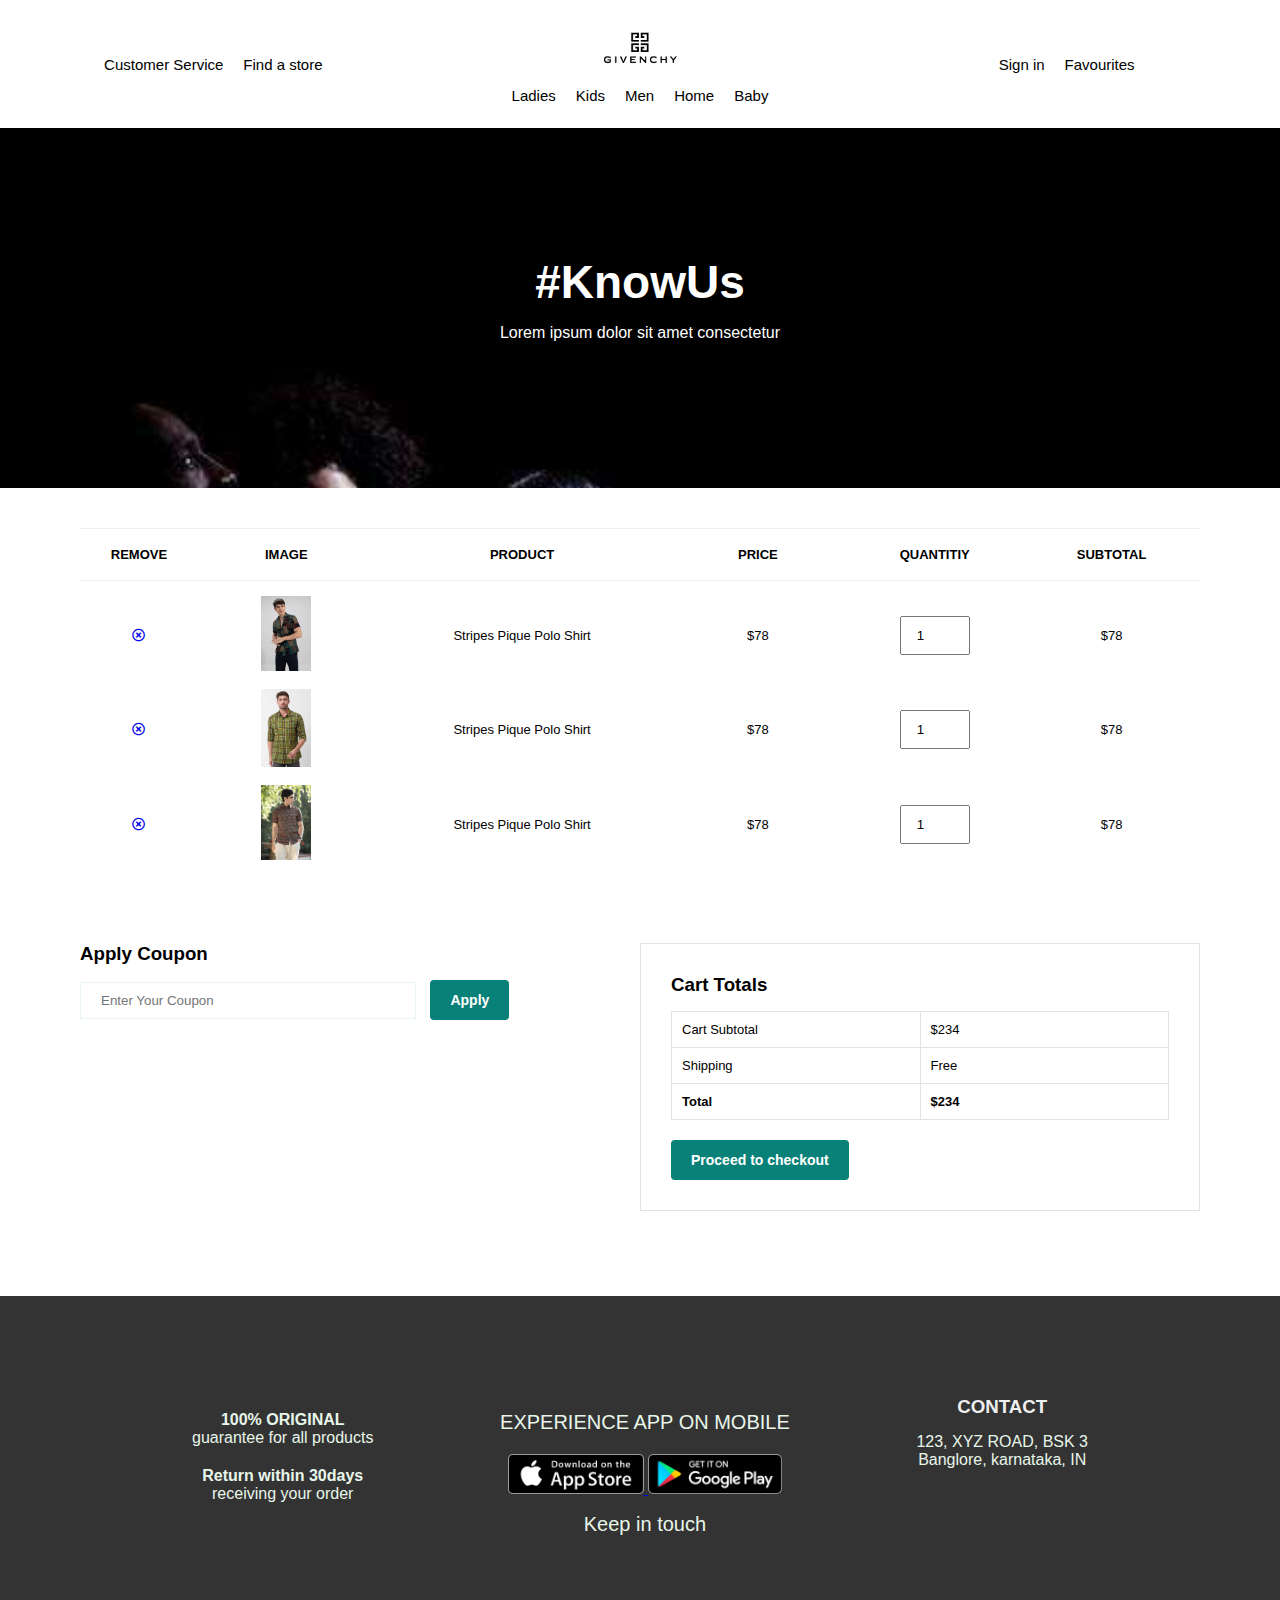
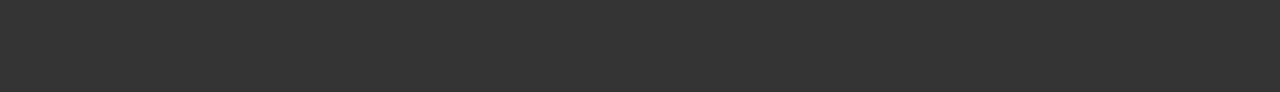
<file: Favourites.html>
<!DOCTYPE html>
<html lang="en">
<head>
    <meta charset="UTF-8">
    <meta http-equiv="X-UA-Compatible" content="IE=edge">
    <meta name="viewport" content="width=device-width, initial-scale=1.0">
    <title>Ecommerce</title>
    <link rel="stylesheet" href="https://use.fontawesome.com/releases/v5.15.4/css/all.css"/>
   <link rel="stylesheet" href="style.css">
</head>
<body>
    <section id="header">
        
        <div class="nav-left">
        
       <a  href="service.html">Customer Service</a>
        <a  href="Store.html">Find a store</a></li>
       
    
     </div>
    
   <div class="nav-center">
    <img src="image/givenchy.jpg" alt="">
    <div class="nav-links">
    <a class="nav"  href="ladies.html">Ladies</a>
    <a class="nav"  href="kids.html">Kids</a>
    <a class="nav"  href="Men.html">Men</a>
    <a class="nav" href="index.html">Home</a>
    <a class="nav"  href="Baby.html">Baby</a>
</div>
    </div>
    <div class="nav-right">
       
       <a href="signup.html">Sign in</a>
       <a href="Favourites.html">Favourites</a>
    
    </div>

</section>
<section id="page-header" class="blog-header">
    <h2>#KnowUs</h2>
    <p>Lorem ipsum dolor sit amet consectetur</p>
</section>
<section id="cart" class="section-p1">
    <table width="100%">
        <thead>
            <tr>
                <td>Remove</td>
                <td>Image</td>
                <td>Product</td>
                <td>Price</td>
                <td>Quantitiy</td>
                <td>Subtotal</td>
            </tr>
        </thead>
        <tbody>
            <tr>
            <td><a href="#"><i class="far fa-times-circle"></i></a></td>
            <td><img src="image/m1.webp" alt=""></td>
            <td>Stripes Pique Polo Shirt</td>
            <td>$78</td>
            <td><input type="numeber" value="1"></td>
            <td>$78</td>
        </tr>
        <tr>
            <td><a href="#"><i class="far fa-times-circle"></i></a></td>
            <td><img src="image/m2.webp" alt=""></td>
            <td>Stripes Pique Polo Shirt</td>
            <td>$78</td>
            <td><input type="numeber" value="1"></td>
            <td>$78</td>
        </tr>
        <tr>
            <td><a href="#"><i class="far fa-times-circle"></i></a></td>
            <td><img src="image/m6.jpg_230Wx334H" alt=""></td>
            <td>Stripes Pique Polo Shirt</td>
            <td>$78</td>
            <td><input type="numeber" value="1"></td>
            <td>$78</td>
        </tr>
        </tbody>
    </table>

</section>
<section id="cart-add" class="section-p1">
    <div id="coupon">
        <h3>Apply Coupon</h3>
    <div>
    <input type="text" placeholder="Enter Your Coupon">
    <button class="normal">Apply</button>
</div>
</div>

<div id="subtotal">
    <h3>Cart Totals</h3>
    <table>
        <tr>
            <td>Cart Subtotal</td>
            <td>$234</td>
        </tr>
        <tr>
            <td>Shipping</td>
            <td>Free</td>
        </tr>
           <tr>
            <td><strong>Total</strong></td>
            <td><strong>$234</strong></td>
           </tr>
    </table>
    <button class="normal">Proceed to checkout</button>
</div>
</section>
<div class="footer">
    <div class="col-1">
    <p> <b>100% ORIGINAL</b> <br>
  guarantee for all products </p>
    <p><b>Return within 30days</b> <br> receiving your order</p>
    </div>
    <div class="col-2">
        <p>EXPERIENCE APP ON MOBILE</p>
        <div class="store-link">
            <a href="#">
                <img src="image/appstore.png" alt="">
            </a>
            <a href="#">
                <img src="image/google-play.png" alt="">
            </a>
            <p>Keep in touch</p>
            </div>
        <div class="link">
        <a href="#"><ion-icon name="logo-facebook"></ion-icon></a>
        <a href="#"><ion-icon name="logo-instagram"></ion-icon></a>
        <a href="#"><ion-icon name="logo-twitter"></ion-icon></a>
        <a href="#"><ion-icon name="logo-linkedin"></ion-icon></a>
    </div>
    </div>
    <div class="col-3">
        <h3>CONTACT</h3>
        <p>123, XYZ ROAD, BSK 3 <br>Banglore, karnataka, IN</p>
    </div>
</div>
</file>
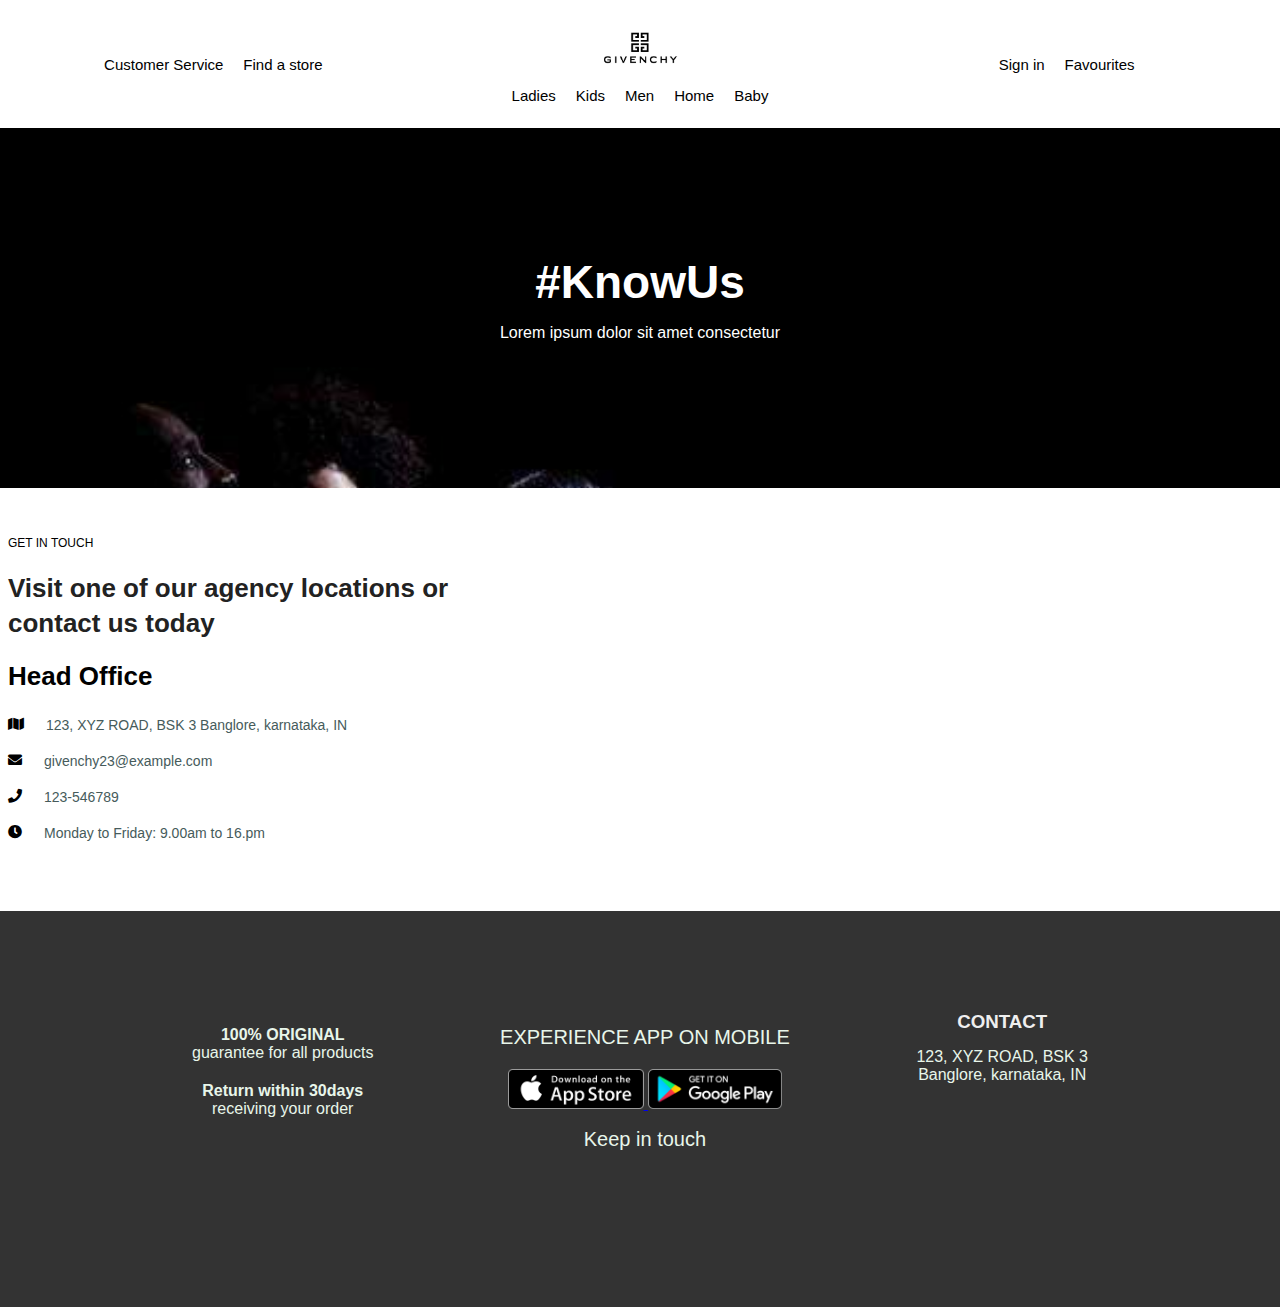
<file: store.html>
<!DOCTYPE html>
<html lang="en">
<head>
    <meta charset="UTF-8">
    <meta http-equiv="X-UA-Compatible" content="IE=edge">
    <meta name="viewport" content="width=device-width, initial-scale=1.0">
    <title>Ecommerce</title>
    <link rel="stylesheet" href="https://use.fontawesome.com/releases/v5.15.4/css/all.css"/>
   <link rel="stylesheet" href="style.css">
</head>
<body>
    <section id="header">
        
        <div class="nav-left">
        
       <a  href="service.html">Customer Service</a>
        <a  href="Store.html">Find a store</a></li>
       
    
     </div>
    
   <div class="nav-center">
    <img src="image/givenchy.jpg" alt="">
    <div class="nav-links">
    <a class="nav"  href="ladies.html">Ladies</a>
    <a class="nav"  href="kids.html">Kids</a>
    <a class="nav"  href="Men.html">Men</a>
    <a class="nav" href="index.html">Home</a>
    <a class="nav"  href="Baby.html">Baby</a>
</div>
    </div>
    <div class="nav-right">
       
       <a href="signup.html">Sign in</a>
       <a href="Favourites.html">Favourites</a>
    
    </div>

</section>
<section id="page-header" class="blog-header">
    <h2>#KnowUs</h2>
    <p>Lorem ipsum dolor sit amet consectetur</p>
</section>
<section id="contact-details" class="section-c1">
    <div class="details">
        <span>GET IN TOUCH</span>
        <h2>Visit one of our agency locations or contact us today</h2>
        <h3>Head Office</h3>
        <div>
            <li>
                <i class="fas fa-map"></i>
                <p>123, XYZ ROAD, BSK 3 Banglore, karnataka, IN</p>
            </li>
            <li>
                <i class="fas fa-envelope"></i>
                <p>givenchy23@example.com</p>
            </li>
            <li>
                <i class="fas fa-phone"></i>
                <p>123-546789</p>
            </li>
            <li>
                <i class="fas fa-clock"></i>
                <p>Monday to Friday: 9.00am to 16.pm</p>
            </li>

        </div>
    </div>
  <div class="map">
    <iframe src="https://www.google.com/maps/embed?
    pb=!1m18!1m12!1m3!1d497700.11235665524!2d77.30125581916498!3d12.953790185269467!
    2m3!1f0!2f0!3f0!3m2!1i1024!2i768!4f13.1!3m3!1m2!1s0x3bae1670c9b44e6d%3A0xf8dfc3e8517e4fe0!
    2sBengaluru%2C%20Karnataka!5e0!3m2!1sen!2sin!4v1683389300863!5m2!1sen!2sin"
     width="600" height="450" style="border:0;" allowfullscreen="" loading="lazy" referrerpolicy="no-referrer-when-downgrade"></iframe>
  </div>
</section>
<div class="footer">
    <div class="col-1">
    <p> <b>100% ORIGINAL</b> <br>
  guarantee for all products </p>
    <p><b>Return within 30days</b> <br> receiving your order</p>
    </div>
    <div class="col-2">
        <p>EXPERIENCE APP ON MOBILE</p>
        <div class="store-link">
            <a href="#">
                <img src="image/appstore.png" alt="">
            </a>
            <a href="#">
                <img src="image/google-play.png" alt="">
            </a>
            <p>Keep in touch</p>
            </div>
        <div class="link">
        <a href="#"><ion-icon name="logo-facebook"></ion-icon></a>
        <a href="#"><ion-icon name="logo-instagram"></ion-icon></a>
        <a href="#"><ion-icon name="logo-twitter"></ion-icon></a>
        <a href="#"><ion-icon name="logo-linkedin"></ion-icon></a>
    </div>
    </div>
    <div class="col-3">
        <h3>CONTACT</h3>
        <p>123, XYZ ROAD, BSK 3 <br>Banglore, karnataka, IN</p>
    </div>
</div>
</file>
<file: style.css>
@import url("https://fonts.googleapis.com/css2?family=League+Spartan:wght@100;400&family=Roboto:wght@300&display=swap");

* {
  margin: 0;
  padding: 0;
  box-sizing: border-box;
  font-family: "league+spartan", sans-serif;
}
h1 {
  font-size: 50px;
  line-height: 64px;
  color: #222;
}
h2 {
  font-size: 46px;
  line-height: 54px;
  color: #222;
}
h4 {
  font-size: 20px;
  color: #222;
}
p {
  font-size: 16px;
  color: #465b5b;
  margin: 15px 0 20px 0;
}
.section-p1 {
  padding: 40px 80px;
}
.section-m1 {
  margin: 40px 0;
}
button.normal {
  font-size: 14px;
  font-weight: 600;
  padding: 15px 30px;
  color: #000;
  background-color: #fff;
  border-radius: 4px;
  cursor: pointer;
  border: none;
  outline: none;
  transition: 0.2s;
}
button.white {
  font-size: 14px;
  font-weight: 600;
  padding: 15px 30px;
  color: #000;
  background-color: #fff;
  border: 1px solid #fff;
  border-radius: 4px;
  cursor: pointer;
  border: none;
  outline: none;
  transition: 0.2s;
}
button.grey {
  font-size: 14px;
  font-weight: 600;
  padding: 15px 30px;
  color: #000;
  background-color: #fff;
  border: 1px solid #fff;
  border-radius: 4px;
  cursor: pointer;
  border: none;
  outline: none;
  transition: 0.2s;
}

body {
  width: 100%;
}

#header {
  display: grid;
  grid-template-columns: repeat(3, 1fr);
  align-items: center;
  box-shadow: 0px 8px 16px rgba(0, 0, 0, 0.3);
  height: 8rem;
}

.nav-left,
.nav-center,
.nav-right {
  display: flex;
  justify-content: center;
}

.nav-center a,
.nav-left a,
.nav-right a {
  margin: 0 10px;
  text-decoration: none;
  color: #000;
  font-weight: 200;
  font-size: 15px;
}
.nav-center {
  grid-column: 2 / 3;
  display: flex;
  flex-direction: column;
  justify-content: center;
  align-items: center;
}
.nav-links {
  display: flex;
  flex-wrap: wrap;
  justify-content: center;
}
.nav-center img {
  width: 100%;
  max-width: 300px;
  margin: 0 auto;
  margin-top: 4px;
  margin-bottom: 15px;
}

.nav {
  margin: 0 10px;
}
#header img {
  width: 80px;
  height: 40%;
}
.image-wrapper {
   position: relative; 
  
  padding-top: 1px;
  width: 100%;
  overflow: hidden;
  
}


.front img{
  background-size:cover;
  height: 530px;
  width: 100%;

}
.text{
  position: absolute;
  top: 40%;
  left: 7%;
}
.text h1{
  font-size: 50px;
  font-family: barlow condensed, sans-serif;
  text-transform: capitalize;
  width: 460px;
  margin-bottom:30px;
  margin-top: 20px;
  word-spacing: 0;
  font-weight: normal;
  line-height: 72px;
}
.text h4{
  position: absolute;
  top: -4%;
  
  font-family: barlow condensed, sans-serif;
  font-weight: normal;
  text-transform: uppercase;
}
form input[type="submit"]{
  position: absolute;
  top: 86%;
  padding: 10px;
  background-color: crimson;
  border: none;
  color: white;
  font-family: barlow condensed, sans-serif;
  letter-spacing: 1px;
  width: 30%;
}
form input[type="submit"]:hover{
  background-color: red;

}
/* gallery */
.gallery{
  padding: 2rem 7%;
}
.gallery h1{
  font-size: 60px;
  text-align: center;
  padding: 1rem 0;
}
.main-gallery{
  display: flex;
   flex-wrap: wrap; 
   justify-content: center; 
   align-items: center; 
  
}
.inner-gallery{
  flex: 1 1 300px;
}
.inner-gallery img{
  width: 350px;
  cursor: pointer;
}
.active1,
.active2,
.active3 {
  display: block;
  margin-left: auto;
  margin-right: auto;
  width: 50%;
}
#product1 {
  text-align: center;
}
.des span {
  color: rgba(128, 128, 128, 0.877);
}
#product1 .pro-container {
  display: flex;
  justify-content: space-between;
  padding-top: 20px;
  flex-wrap: wrap;
}
#product1 .pro {
  width: 23%;
  min-width: 250px;
  padding: 10px 12px;
  border: 1px solid #cce7d0;
  border-radius: 20px;
  cursor: pointer;
  box-shadow: 20px 20px 30px rgba(0, 0, 0, 0.02);
  margin: 15px 0;
  transition: 0.2s ease;
  position: relative;
}
#product1 .pro:hover {
  box-shadow: 20px 20px 30px rgba(0, 0, 0, 0.06);
}
#product1 .pro img {
  width: 100%;
  border-radius: 20px;
}
#product1 .pro .des {
  text-align: start;
  padding: 10px 0;
}
#product1 .pro .des span {
  color: #606063;
  font-size: 12px 0;
}
#product1 .pro .des h5 {
  padding-top: 7px;
  color: #1a1a1a;
  font-size: 14px;
}
#product1 .pro .des i {
  font-size: 12px;
  color: rgb(243, 181, 25);
}
#product1 .pro .des h4 {
  padding-top: 7px;
  font-size: 15px;
  font-weight: 700;
  color: #088178;
}
#product1 .pro .cart {
  width: 40px;
  height: 40px;
  line-height: 40px;
  border-radius: 50px;
  background-color: #e8f6ea;
  font-weight: 500;
  color: #088178;
  border: 1px solid #cce7d0;
  position: absolute;
  bottom: 20px;
  right: 10px;
}

#banner {
  display: flex;
  flex-direction: column;
  justify-content: center;
  align-items: center;
  text-align: center;
  background-color: rgba(128, 128, 128, 0.973);
  width: 100%;
  height: 40vh;
  background-size: cover;
  background-position: center;
}
#banner h4 {
  color: #fff;
  font-size: 16px;
}
#banner h2 span {
  color: #ef3636;
}
#banner button:hover {
  background: #088178;
  color: #fff;
}

#sm-banner {
  display: flex;
  justify-content: space-between;
  flex-wrap: wrap;
}
#sm-banner .banner-box {
  display: flex;
  flex-direction: column;
  justify-content: center;
  align-items: flex-start;
  text-align: center;
  background-image: url("image/b17.jpg");
  min-width: 580px;
  height: 50vh;

  background-size: cover;
  background-position: center;
  padding: 30px;
}
#sm-banner .banner-box2 {
  display: flex;
  flex-direction: column;
  justify-content: center;
  align-items: flex-start;
  text-align: center;
  background-image: url("image/b12.jpg");
  min-width: 580px;
  height: 50vh;
  background-size: cover;
  background-position: center;
  padding: 30px;
}
#sm-banner h4 {
  color: #000;
  font-size: 20px;
  font-weight: 300;
  margin-top: 4px;
}
#sm-banner h2 {
  color: #000;
  font-size: 28px;
  font-weight: 800;
}
#sm-banner span {
  color: #000;
  font-size: 20px;
  font-weight: 300;
  padding-bottom: 15px;
}

#banner2 {
  background-color: #606063;
}
#banner2 .banner-box3 {
  display: flex;
  flex-direction: column;
  justify-content: center;
  align-items: center;
  text-align: center;

  min-width: 580px;
  height: 50vh;
  background-size: cover;
  background-position: center;
  padding: 30px;
}
#banner2 h2 {
  color: #000;
  align-items: center;
  font-size: 40px;
  font-weight: 500;
  line-height: 1.4;
}
#banner2 h4 {
  color: #000;
  align-items: center;
  font-size: 60px;
  font-weight: 500;
}
#banner2 img {
  margin-top: 40px;
  margin-left: 50px;
  padding: 10px 12px;
  float: left;
  border-radius: 4px;
  border: 1px solid #e8f6ea;
  height: 250px;
  min-width: 200px;
  height: 40vh;
}

#sm-banner .banner-box:hover button,
#sm-banner .banner-box2:hover button,
#banner2 .banner-box3:hover button,
#kid-banner .kid:hover {
  background: #088178;
  border: 1px solid #088178;
}
#kid-banner {
  background-color: #cce7d0;
  width: 70%;
  display: block;
  margin-left: auto;
  margin-right: auto;
  text-align: center;
  height: 70vh;
}
#kid-banner h2 {
  margin-top: 8px;
  font-size: 20px;
}
.heading1 {
  color: rgb(255, 0, 0);
  font-size: 60px;
}
#kid-banner h3 {
  margin-top: 20px;
  font-size: 40px;
  font-weight: 100;
}
#kid-banner h5 {
  margin-top: 10px;
  font-size: 20px;
  font-weight: 100;
}
.heading {
  color: rgb(255, 0, 0);
  font-size: 80px;
  margin-top: 10px;
}
/*collage*/
#wrapper {
  background-color: #085181;
  max-width: 100%;
  height: 200vh;
}
#wrapper .men h2 {
  margin-left: 15px;
  margin-top: 10px;
  color: #efefef;
}
.img1 {
  height: 80vh;
  width: 60vh;
  margin-left: 10rem;
  margin-top: 2rem;
  transition: transform 0.2s ease-in-out;
}
.img2 {
  height: 70vh;
  width: 80vh;
  margin-left: 10rem;
  transition: transform 0.2s ease-in-out;
}
.img3 {
  height: 70vh;
  width: 60vh;
  margin-left: 10rem;
  margin-top: 4rem;
  transition: transform 0.2s ease-in-out;
}
.img4 {
  height: 70vh;
  width: 60vh;
  margin-left: 10rem;
  margin-top: 4rem;
  transition: transform 0.2s ease-in-out;
}
.img1:hover,
.img2:hover,
.img3:hover,
.img4:hover {
  transform: scale(1.2);
}
button.kid {
  font-size: 14px;
  font-weight: 600;
  padding: 15px 30px;
  color: #000;
  background-color: #fff;
  border: 1px solid #fff;
  border-radius: 4px;
  cursor: pointer;
  border: none;
  outline: none;
  transition: 0.2s;
  margin-top: 20px;
}

.footer {
  margin-top: 15px;
  width: 100%;
  padding: 100px 15%;
  background: #333;
  color: #efefef;
  display: flex;
}
.footer div {
  text-align: center;
}
.col-2 {
  flex-grow: 2;
}
.footer div p {
  color: #e8f6ea;
}
.col-2 p {
  font-size: 20px;
}
.col-2 .store-link p {
  font-size: 20px;
}
.link {
  margin-top: 30px;
}
.link a {
  font-size: 22px;
  margin: 10px;
  cursor: pointer;
  color: #efefef;
  transition: 0.5s;
}
.store-link a img {
  height: 40px;
}
.footer .col-2 .link ion-icon:hover {
  transform: translateY(-10px);
}
.view {
  display: flex;
  justify-content: center;
  align-items: center;

}
.view button{
    color: #707070;
    background-color: #fff;
    width: auto;
    padding: 14px 26px;
    font-size: 14px;
    font-weight: 600;
  
    cursor: pointer;
}
.view:hover button{
  color: rgba(255, 192, 227, 0.753);
}
/* cart */
#cart{
  overflow-x: auto;
}
#cart table{
  width: 100%;
  border-collapse: collapse;
  table-layout: fixed;
  white-space: nowrap;
}
#cart table img{
  width: 50px;
}
#cart table td:nth-child(1){
  width: 100px;
  text-align: center;
}
#cart table td:nth-child(2){
  width: 150px;
  text-align: center;
}
#cart table td:nth-child(3){
  width: 250px;
  text-align: center;
}
#cart table td:nth-child(4),
#cart table td:nth-child(5),
#cart table td:nth-child(6)
{
  width: 150px;
  text-align: center;
}
#cart table td:nth-child(5) input{
  width: 70px;
  padding: 10px 5px 10px 15px;
}
#cart table thead{
  border: 1px solid #efefef;
  border-left:none ;
  border-right: none;
}
#cart table thead td{
  font-weight: 700;
  text-transform: uppercase;
  font-size: 13px;
  padding: 18px 0;
}
#cart table tbody tr td{
  padding-top: 15px;
}
#cart table tbody td{
  font-size: 13px;
}
#cart-add{
  display: flex;
  flex-wrap: wrap;
  justify-content: space-between;
}
#coupon{
   width: 50%;
   margin-bottom: 30px;
}
#coupon h3,
#subtotal h3{
  padding-bottom: 15px;
}
#coupon input{
  padding: 10px 20px;
  outline: none;
  width: 60%;
  margin-right: 10px;
  border: 1px solid #e8f6ea;
}
#coupon button,
#subtotal button{
  background-color: #088178;
  color: #fff;
  padding: 12px 20px;
}
#subtotal{
  width: 50%;
  margin-bottom: 30px;
  border: 1px solid #e2e2e2;
  padding: 30px;
}
#subtotal table{
  border-collapse: collapse;
  width: 100%;
  margin-bottom: 20px;
}
#subtotal table td{
  width: 50%;
  border: 1px solid #e2e2e2;
  padding: 10px;
  font-size: 13px;
}
/* signup */
.account-page{
  padding: 50px 0;
  background: radial-gradient(#ffffff,#efffd6);
  height: 100vh;
}
.form-container{
  background: #fff;
  width: 300px;
  height: 400px;
  position: relative;
  text-align: center;
  padding: 20px 0;
  margin: auto;
  box-shadow: 0 0 20px 0px rgba(0,0,0,0.1);
  overflow: hidden;
}
.btn {
  background-color:  #ff523b;
  border: none;
  /* border-radius: 40%; */
  padding: 10px 20px;
  margin-top: 10px;
  font-size: 14px;
  font-weight: 600;
}
 .form-container span{
  font-weight: bold;
  padding: 0 10px;
  color: #555;
  cursor: pointer;
  width: 100px;
  display: inline-block;
}
.form-btn{
  display: inline-block;

}
.form-container form{
  max-width: 300px;
  padding: 0 20px;
  position: absolute;
  top: 130px;
  transition: transform 1s;
}
form input{
  width: 100%;
  height: 30px;
  margin: 10px 0;
  padding: 0 10px;
  border: 1px solid #ccc;
}
form .btn{
  width: 100%;
  border: none;
  cursor: pointer;
  margin: 10px 0;
}
form .tn:focus{
  outline: none;
}
#login{
  left: -300px;
}
#register{
  left: 0;
}
form a{
  font-size: 12px;
  text-decoration: none;
  color: black;
}
#indicator{
  width: 100px;
  border: none;
  background: #ff523b;
  height: 3px;
  margin-top: 8px;
  transform: translateX(100px);
  transition: transform 1s;
}
/*service*/
.Customer{
 background-color: #efffd6b6;
 height: 100vh;
 position: relative;
}
.service{
  margin-top: 20px;
  display: flex;
  text-align: center;
  flex-direction: column;
  align-items: center;
}
.service h2{
  margin-top: 10px;
  margin-bottom: 20px;
}
.service h4{
  margin-bottom: 20px;
}
.service h5{
  margin-bottom: 20px;
}

.s1{
  display: flex;
  flex-direction: column;
  float: left; 
  background-color: #e2e2e2;
  width: 30%;
  height: 350px;
  border: 4px;
  padding: 50px 6px 4px 20px;
  text-align: center;
  margin-left: 16rem;
  margin-bottom: 20px;
  
}
.order{
  
  text-align: left;
  padding-left: 40px;
  display: flex;
  flex-direction: column;
}
.order input{
  margin-top: 10px;
  width: 70%;
  height: 50px;
  
  padding-left: 20px;
}
.track{
  
   text-align: center; 
}
.s1 button
{
  background: #222;
    border: 1px solid #222;
    border-radius: 0;
    box-sizing: border-box;
    color: #fff;
     display: inline-block; 
    text-align: center;
    text-decoration: none;
    margin-top: 40px;
    width: 120px;
    height: 40px;
    font-weight: 700;
    cursor: pointer;
   
}
.s2 button{
  background: #222;
    border: 1px solid #222;
    border-radius: 0;
    box-sizing: border-box;
    color: #fff;
     display: inline-block; 
    text-align: center;
    text-decoration: none;
    margin-top: 50px;
    width: 120px;
    height: 40px;
    font-weight: 700;
    cursor: pointer;
   
}
 .track button:hover
{
  background-color: #606063;
}
.s2{
  display: flex;
  flex-direction: column;
  float: right; 
  background-color: #e2e2e2;
  width: 30%;
  height: 350px;
  border: 4px;
  padding: 50px 6px 4px 20px;
  text-align: center;
  margin-right: 16rem;

}

/*media_query*/


@media only screen and (max-width: 768px) {
  .s1, .s2 {
    width: 100%; 
    margin: 6px; 
    padding: 20px; 
  }

  .order input {
    width: 100%; 
  }

  .s1 button, .s2 button {
    margin-top: 10px;
    
     
  }
  .s1,
  .s2 {
    width: 80%;
    margin: 0 auto;
  }
}

@media screen and (max-width: 480px) {
  .s1,
  .s2 {
    width: 90%;
  }

}
  


@media (max-width: 600px) {
  #header {
    height: auto;
    padding: 10px;
  }
  .nav-right,
  .nav-left {
    display: none;
  }
  .nav-center {
    grid-column: 1/4;
  }
  .nav-center img {
    max-width: 200px;
  }
  .nav-links {
    flex-direction: column;
    align-items: center;
  }
  .nav {
    margin: 5px;
    font-size: 14px;
  }
}
@media only screen and (max-width: 768px) {
  #banner2 {
    padding: 20px 0;
  }
  #banner2 .banner-box3 {
    padding: 20px;
  }
  #banner2 h2 {
    font-size: 6vw;
  }
  #banner2 h4 {
    font-size: 12vw;
  }
  #banner2 button {
    font-size: 1.5vw;
  }
  #banner2 img {
    margin: 5px;
    padding: 5px;
    width: 50%;
    max-width: 150px;
  }
  #sm-banner {
    flex-direction: column;
    text-align: center;
  }
  .banner-box,
  .banner-box2 {
    margin-bottom: 2rem;
  }
  .banner-box2 h2 {
    font-size: 4px;
  }
  .banner-box2 h4 {
    font-size: 4px;
  }
  button.white {
    position: relative;
    margin-top: 1rem;
    font-size: 10px;
  }
  .banner-box,
  .banner-box2 {
    flex-basis: 100%;
  }

  #banner2 img,
  .banner-box3 {
    flex-basis: 50%;
  }

  .banner-box2 button {
    position: static;
    margin-top: 20px;
  }

  .footer {
    flex-wrap: wrap;
    padding: 50px 10%;
  }
  .col-1,
  .col-2,
  .col-3 {
    flex-basis: 100%;
    text-align: center;
    margin-bottom: 30px;
  }
  .col-2 {
    order: 3;
  }
  .col-3 {
    order: 2;
  }
  .link a {
    margin: 10px 5px;
    font-size: 18px;
  }
   .men h2{
     font-size: 18px;
  }
  #wrapper .men {
    display: flex;
    flex-direction: column;
    align-items: center;
   
  }
  #wrapper {
    height: auto;
  }
  .img1,
  .img2,
  .img3,
  .img4 {
    width: 100%;
    margin-left: 0;
    height: auto;
    margin-top: 2rem;
    transition: none;
  }
}
/*single-product*/
#prodetails{
    display: flex;
    margin-top: 20px;
}
#prodetails .single-pro-image{
    width: 40%;
    margin-right: 50px;
}
#prodetails .single-pro-image{
    width: 50%;
    padding-top: 30px;
}
#prodetails .single-pro-details h4{
    padding:40px 0 20px 0;
}
#prodetails .single-pro-details h2{
    font-size: 26px;
}
#prodetails .single-pro-details select{
    display: block;
    padding: 5px 10px;
    margin-bottom: 10px;
}
#prodetails .single-pro-details input{
    width: 50px;
    height: 47px;
    padding-left: 10px;
    font-size: 16px;
    margin-right: 10px;
}
#prodetails .single-pro-details input:focus{
    outline: none;
}
#prodetails .single-pro-details button{
background-color: #088178;
color: #fff;
}
#prodetails .single-pro-details span{
    line-height: 25px;
}
/*cart*/
#page-header{
    background-image: url("image/cart.jpg");
    width: 100%;
    background-size: cover;
    display: flex;
    justify-content: center;
    align-items: center;
    flex-direction: column;
    text-align: center;
    height: 40vh;
    padding: 14px;
}
#page-header h2,
#page-header p{
   color: #fff;

}
#contact-details{
    display: flex;
    align-items: center;
    justify-content: space-between;
}
#contact-details .details{
    width: 40%;
}
#contact-details .details span{
     font-size: 12px;
     margin-left: 8px;
}
#contact-details .details h2{
    font-size: 26px;
    line-height: 35px;
    padding: 20px 0;
    margin-left: 8px;
}
#contact-details .details h3{
    font-size: 26px;
    padding-bottom: 15px;
    margin-left: 8px;
}
#contact-details .details li{
    list-style: none;
    display: flex;
    padding: 10px 0;
}
#contact-details .details li i{
    margin-left: 8px;
    font-size:14px;
    padding-right: 22px;
}
#contact-details .details li p{
    margin: 0;
    font-size: 14px;
}
#contact-details .map{
    width: 55%;
    height: 400px;
    margin-top: 8px;
}
#contact-details .map iframe{
    width: 100%;
    height: 100%;
}
@media only screen and (max-width: 480px) {
  #banner2 h2 {
    font-size: 8vw;
  }

  #banner2 h4 {
    font-size: 16vw;
  }

  #banner2 button {
    font-size: 2vw;
  }

  #banner2 img {
    width: 70%;
    max-width: 120px;
  }
}
@media only screen and (max-width: 477px) {
  .section-p1 {
    padding: 20px;
  }
  #product1 .pro {
    width: 100%;
  }

  #sm-banner .banner-box {
    height: 40vh;
  }
  #sm-banner .banner-box2 {
    margin-top: 20px;
  }
#contact-details{
    
    flex-direction: column;
}
#contact-details .details{
    width: 100%;
    margin-bottom: 30px;
}
#contact-details .details .map{
    width: 100%;
}
.blog-header h2{
    font-size: 20px;
    margin-top: 4px;
    margin-bottom: 4px;

  }
#cart-add{
   flex-direction: column;
}
#coupon{
  width: 100%;
}
#subtotal{
  width: 100%;
  padding: 20px;
}

}
@media only screen and (max-width: 600px) {
    #page-header {
      height: 60vh;
      padding: 8px;
    }
    
    #page-header h2 {
      font-size: 1.5rem;
      line-height: 1.2;
    }
  }
@media screen and (max-width: 768px) {
  #kid-banner {
    width: 100%;
    height: auto;
  }

  .heading1 {
    font-size: 40px;
  }

  .heading {
    font-size: 60px;
  }

  #kid-banner h3 {
    font-size: 30px;
  }

  #kid-banner h5 {
    font-size: 18px;
  }
  #banner {
    height: 100vh;
  }
  #banner h4 {
    font-size: 14px;
  }
  #banner h2 {
    font-size: 24px;
  }
}

@media screen and (max-width: 480px) {
  .heading1 {
    font-size: 30px;
  }

  .heading {
    font-size: 40px;
  }

  #kid-banner h3 {
    font-size: 24px;
  }

  #kid-banner h5 {
    font-size: 16px;
  }
}
</file>
